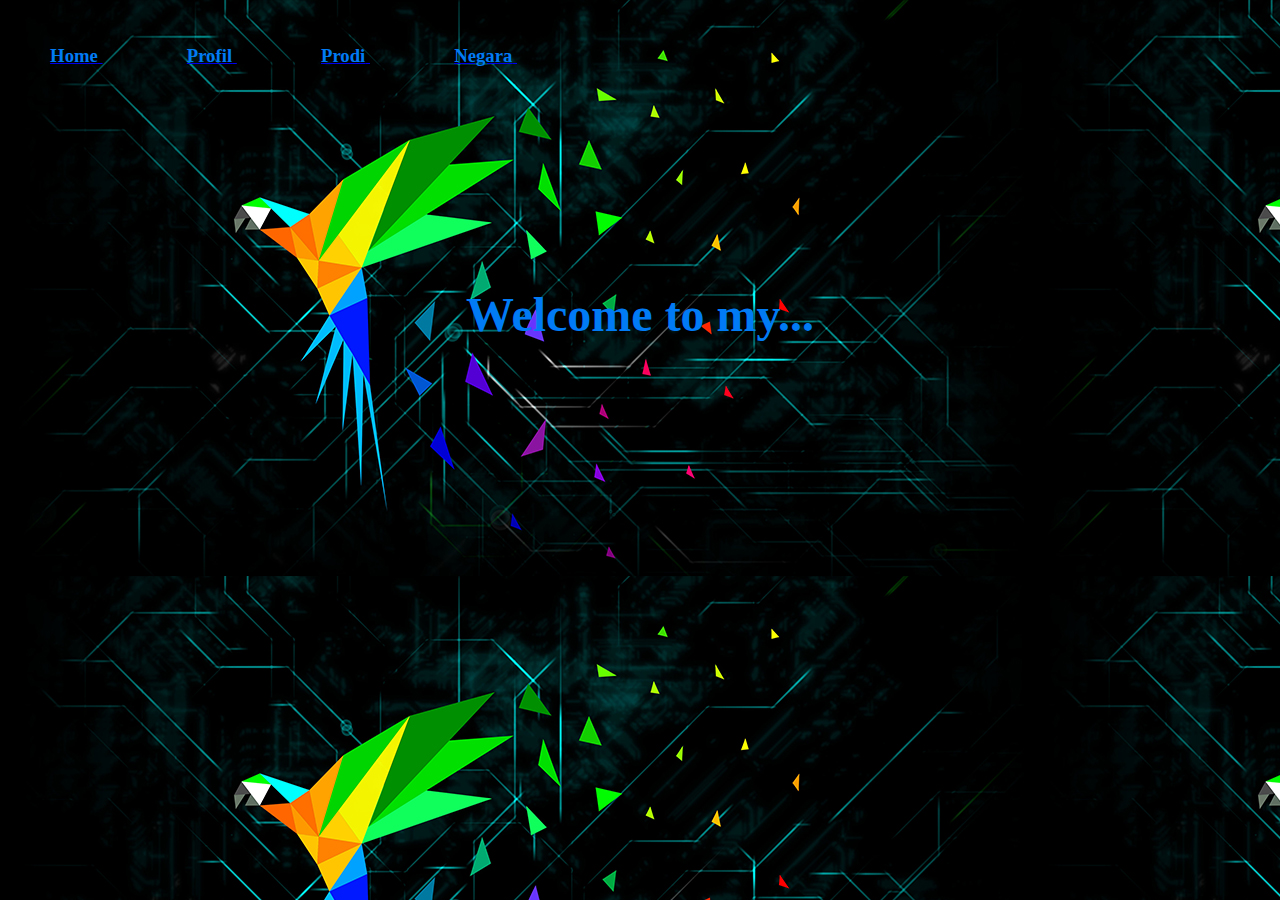
<file: 01-html/index.html>
<!DOCTYPE html>
<html lang="en">
<head>
	<meta charset="utf-8">
	<title>
		Homepage
	</title>
</head>
<body background="background_parrot.jpg">
	<br />
	<h3 align="left">
        &nbsp;&nbsp;&nbsp;&nbsp;&nbsp;&nbsp;&nbsp;&nbsp;
		<a href="index.html">
            <font face="Lato" color="#017bf5">Home</font>
        </a>&nbsp;&nbsp;&nbsp;&nbsp;&nbsp;&nbsp;&nbsp;&nbsp;&nbsp;&nbsp;&nbsp;&nbsp;&nbsp;&nbsp;&nbsp;&nbsp;&nbsp;
        <a href="profile.html">
            <font face="Lato" color="#017bf5">Profil</font>
        </a>&nbsp;&nbsp;&nbsp;&nbsp;&nbsp;&nbsp;&nbsp;&nbsp;&nbsp;&nbsp;&nbsp;&nbsp;&nbsp;&nbsp;&nbsp;&nbsp;&nbsp;
        <a href="major.html">
            <font face="Lato" color="#017bf5">Prodi</font>
        </a>&nbsp;&nbsp;&nbsp;&nbsp;&nbsp;&nbsp;&nbsp;&nbsp;&nbsp;&nbsp;&nbsp;&nbsp;&nbsp;&nbsp;&nbsp;&nbsp;&nbsp;
        <a href="country.html">
            <font face="Lato" color="#017bf5">Negara</font>
        </a>&nbsp;&nbsp;&nbsp;&nbsp;&nbsp;&nbsp;&nbsp;&nbsp;&nbsp;&nbsp;&nbsp;&nbsp;&nbsp;&nbsp;&nbsp;&nbsp;&nbsp;
	</h3>
	<br /><br /><br /><br /><br /><br /><br /><br /><br /><br />
	<h1 align="center">
		<font face="Lato" color="#017bf5" size="7">
			Welcome to my...
		</font>
	</h1>
	<br />
</body>
</html>
</file>
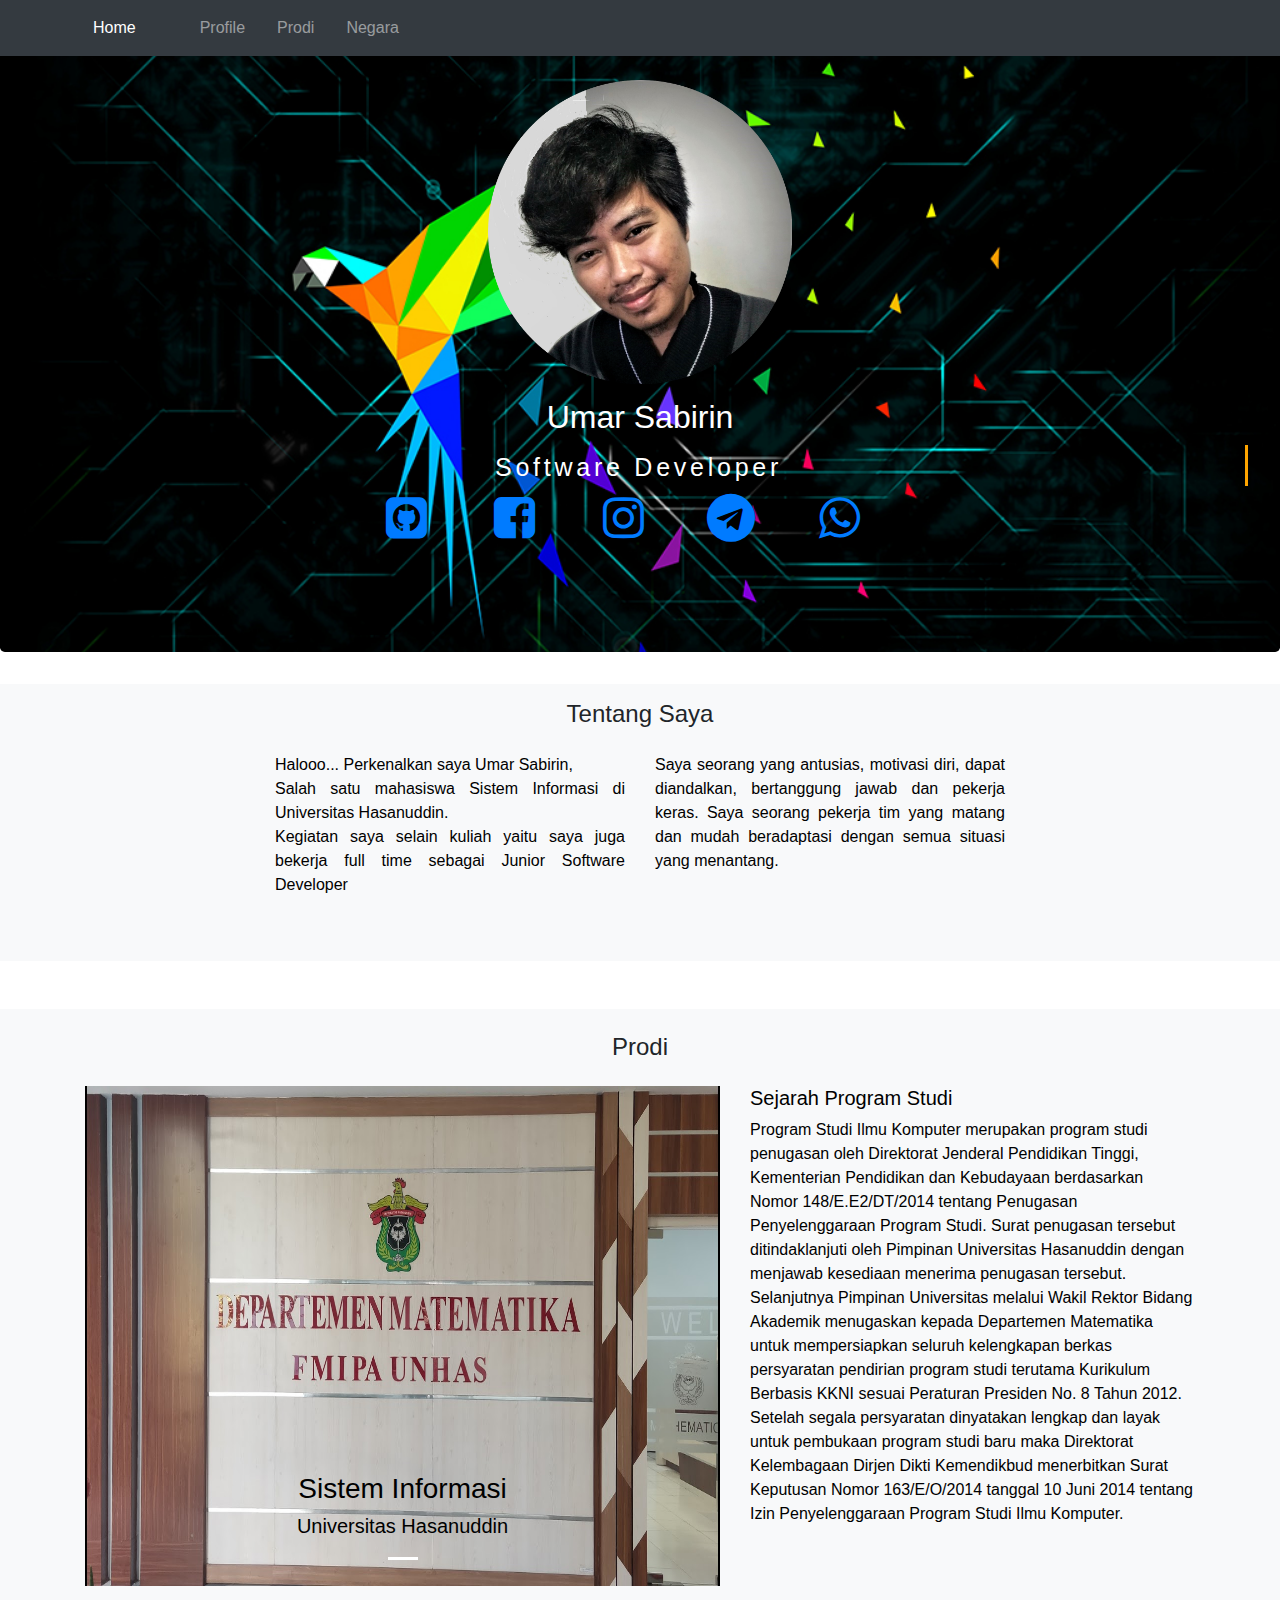
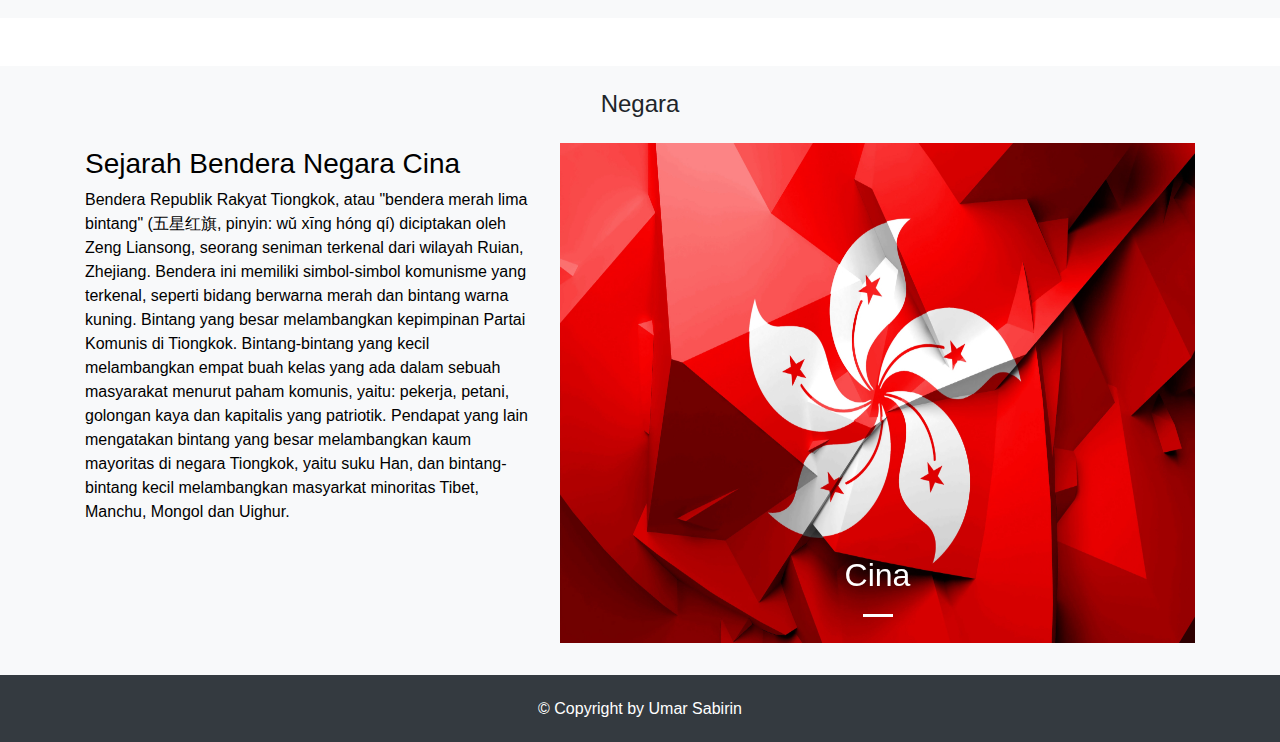
<file: 03-bootstrap/index.html>
<!doctype html>
<html lang="en">
  <head>
    <!-- Required meta tags -->
    <meta charset="utf-8">
    <meta name="viewport" content="width=device-width, initial-scale=1, shrink-to-fit=no">
	
	<!-- CSS -->
	<link rel="stylesheet" href="style.css">

	<link href="https://stackpath.bootstrapcdn.com/font-awesome/4.7.0/css/font-awesome.min.css" rel="stylesheet" integrity="sha384-wvfXpqpZZVQGK6TAh5PVlGOfQNHSoD2xbE+QkPxCAFlNEevoEH3Sl0sibVcOQVnN" crossorigin="anonymous">

    <!-- Bootstrap CSS -->
    <link rel="stylesheet" href="https://stackpath.bootstrapcdn.com/bootstrap/4.4.1/css/bootstrap.min.css" integrity="sha384-Vkoo8x4CGsO3+Hhxv8T/Q5PaXtkKtu6ug5TOeNV6gBiFeWPGFN9MuhOf23Q9Ifjh" crossorigin="anonymous">

    <title>Welcome</title>
  </head>
  <body>

	<!-- Navbar -->
	<nav class="navbar navbar-expand-lg navbar-dark bg-dark fixed-top">
		<div class="container">
			   <button class="navbar-toggler" type="button" data-toggle="collapse" data-target="#navbarNav"  aria-controls="navbarNav" aria-expanded="false" aria-label="Toggle navigation">
			   <span class="navbar-toggler-icon"></span>
			   </button>
		  <div class="collapse navbar-collapse" id="navbarNav">
		   <ul class="navbar-nav">
			  <li class="nav-item active">
				<a class="nav-link" href="#home">Home <span class="sr-only">(current)</span></a>
			  </li>
			  <li class="nav-item ml-5">
				<a class="nav-link" href="#about">Profile</a>
			  </li>
			  <li class="nav-item ml-3">
				<a class="nav-link" href="#major">Prodi</a>
			  </li>
			  <li class="nav-item ml-3">
				<a class="nav-link" href="#country">Negara</a>
			  </li>
			</ul>
		  </div>
		</div>
	</nav>
	<!-- End Navbar -->

	<!-- Banner -->
	<section class="main-content" id="home">
		<div class="jumbotron text-center pt-5">
		<img src="assets/Umar.png" width="25%">
		<h2>Umar Sabirin</h2>
		<div class="typewriter mb-2"><p>Software Developer</p></div>
		<div class="icon">
			<div class="row">
			<div class="col">
				<a href="https://github.com/umars28" target="_blank"><i class="fa fa-github-square fa-3x"></i></a>
				<a href="https://web.facebook.com/umarc.speedy.1" target="_blank"><i class="fa fa-facebook-square fa-3x"></i></a>
				<a href="https://www.instagram.com/umar_s28/?hl=id" target="_blank"><i class="fa fa-instagram fa-3x"></i></a>
				<a href="https://t.me/umarsabirin" target="_blank"><i class="fa fa-telegram fa-3x"></i></a>
				<a href="https://api.whatsapp.com/send?phone=6285341770639&text=Assalamualaikum Warahmatullahi Wabarakatuh" target="_blank"><i class="fa fa-whatsapp fa-3x"></i></a>
			</div>
			</div>
		</div> <br>
		</div>
	</section>
	<!-- End Banner -->
	

	<!-- Tentang Saya -->
	<section class="about bg-light" id="about">
		<div class="container text-center">
		<div class="row pt-3 pb-3">
			<div class="col">
			<h4>Tentang Saya</h4>
			</div>
		</div>
		<div class="row justify-content-center text-justify pb-5">
			<div class="col-md-4">
			<p>Halooo... Perkenalkan saya Umar Sabirin, <br /> Salah satu mahasiswa Sistem Informasi di Universitas Hasanuddin. <br /> Kegiatan saya selain kuliah yaitu saya juga bekerja full time sebagai Junior Software Developer</p>
			</div>
			<div class="col-md-4">
			<p>Saya seorang yang antusias, motivasi diri, dapat diandalkan, bertanggung jawab dan pekerja keras. Saya seorang pekerja tim yang matang dan mudah beradaptasi dengan semua situasi yang menantang.</p>
			</div>
		</div>
		</div>
	</section>
	<!-- End Tentang Saya -->

	<!-- Prodi -->
	<section class="major bg-light pt-3 mt-5 pb-3" id="major">
		<div class="container">
		<div class="row text-center pb-2 mb-2 mt-2">
			<div class="col">
				<h4>Prodi</h4>
			</div>
		</div>
		<div class="row mb-3">
			<div class="col-md-7">
			<div id="carouselExampleCaptions" class="carousel slide" data-ride="carousel">
				<ol class="carousel-indicators">
				<li data-target="#carouselExampleCaptions" data-slide-to="0" class="active"></li>
				</ol>
				<div class="carousel-inner">
				<div class="carousel-item active">
					<img src="assets/major.jpeg" height="500px" class="d-block w-100" alt="...">
					<div class="carousel-caption d-none d-md-block">
						<h3>Sistem Informasi</h3>
						<h5>Universitas Hasanuddin</h5>
					</div>
				</div>
			</div>
			</div>
		</div>
		<div class="col-md-5">
			<h5>Sejarah Program Studi</h5>
			<p>Program Studi Ilmu Komputer merupakan program studi penugasan oleh Direktorat Jenderal Pendidikan Tinggi, Kementerian Pendidikan dan Kebudayaan berdasarkan Nomor 148/E.E2/DT/2014 tentang Penugasan Penyelenggaraan Program Studi. Surat penugasan tersebut ditindaklanjuti oleh Pimpinan Universitas Hasanuddin dengan menjawab kesediaan menerima penugasan tersebut. Selanjutnya Pimpinan Universitas melalui Wakil Rektor Bidang Akademik menugaskan kepada Departemen Matematika untuk mempersiapkan seluruh kelengkapan berkas persyaratan pendirian program studi terutama Kurikulum Berbasis KKNI sesuai Peraturan Presiden No. 8 Tahun 2012. Setelah segala persyaratan dinyatakan lengkap dan layak untuk pembukaan program studi baru maka Direktorat Kelembagaan Dirjen Dikti Kemendikbud menerbitkan Surat Keputusan Nomor 163/E/O/2014 tanggal 10 Juni 2014 tentang Izin Penyelenggaraan Program Studi Ilmu Komputer. </p>
		</div>
		</div>
	</section>
	<!-- End Prodi -->
  

	<!-- Negara -->
	<section class="country bg-light pt-3 mt-5 pb-3" id="country">
		<div class="container">
		<div class="row text-center pb-2 mb-2 mt-2">
			<div class="col">
				<h4>Negara</h4>
			</div>
		</div>
		<div class="row mb-3">
			<div class="col-md-5">
				<h3>Sejarah Bendera Negara Cina</h3>
				<p>Bendera Republik Rakyat Tiongkok, atau "bendera merah lima bintang" (五星红旗, pinyin: wǔ xīng hóng qí) diciptakan oleh Zeng Liansong, seorang seniman terkenal dari wilayah Ruian, Zhejiang.
					Bendera ini memiliki simbol-simbol komunisme yang terkenal, seperti bidang berwarna merah dan bintang warna kuning. Bintang yang besar melambangkan kepimpinan Partai Komunis di Tiongkok. Bintang-bintang yang kecil melambangkan empat buah kelas yang ada dalam sebuah masyarakat menurut paham komunis, yaitu: pekerja, petani, golongan kaya dan kapitalis yang patriotik. Pendapat yang lain mengatakan bintang yang besar melambangkan kaum mayoritas di negara Tiongkok, yaitu suku Han, dan bintang-bintang kecil melambangkan masyarkat minoritas Tibet, Manchu, Mongol dan Uighur.</p>
			</div>
			<div class="col-md-7">
			<div id="carouselExampleCaptions" class="carousel slide" data-ride="carousel">
				<ol class="carousel-indicators">
				<li data-target="#carouselExampleCaptions" data-slide-to="0" class="active"></li>
				</ol>
				<div class="carousel-inner">
				<div class="carousel-item active">
					<img src="assets/country.jpg" height="500px" class="d-block w-100" alt="...">
					<div class="carousel-caption d-none d-md-block">
						<h2>Cina</h2>
					</div>
				</div>
			</div>
			</div>
		</div>
		</div>
	</section>
	<!-- End Negara -->


<!-- Footer -->
<section class="footer" id="footer">
    <footer class="navbar-nav bg-dark text-center pt-4 pb-3">
      <h6>&#169; Copyright by Umar Sabirin</h6>
    </footer>
  </section>
  <!-- End Footer -->
    
  </body>
</html>
</file>
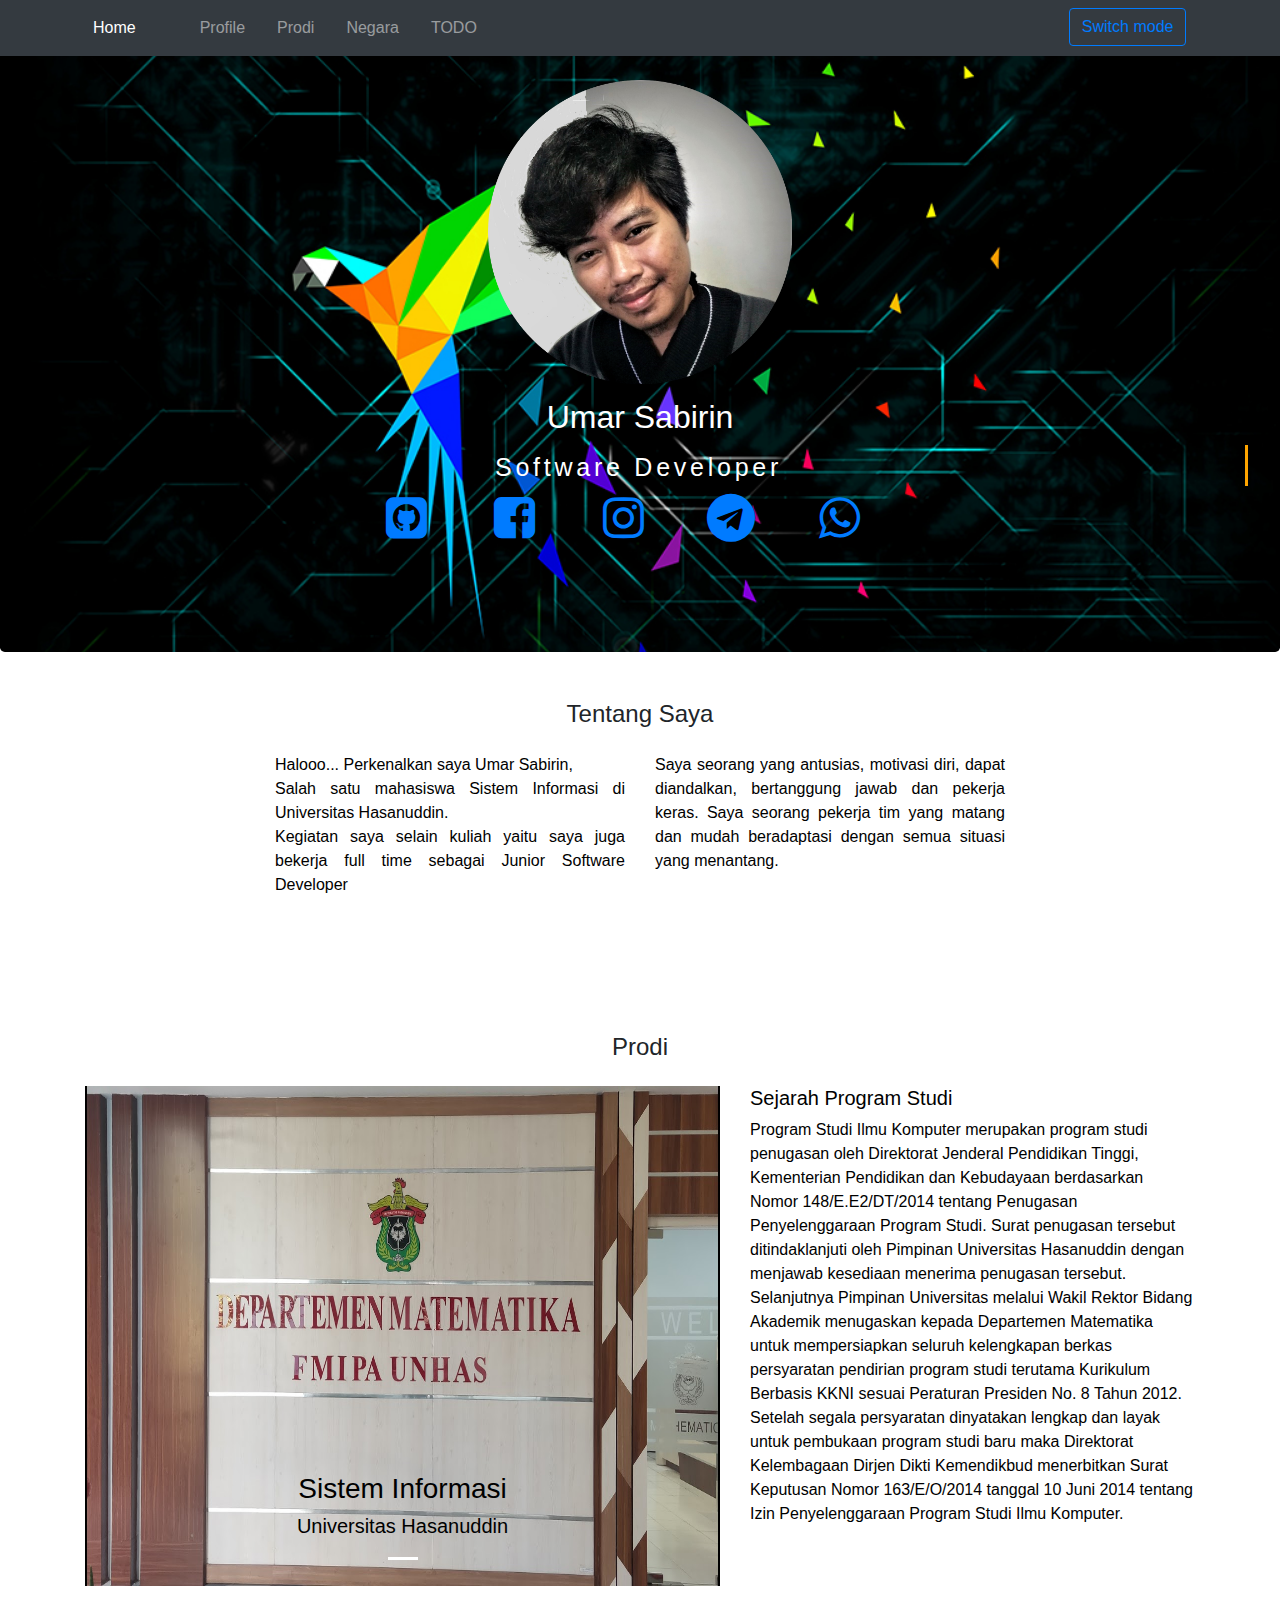
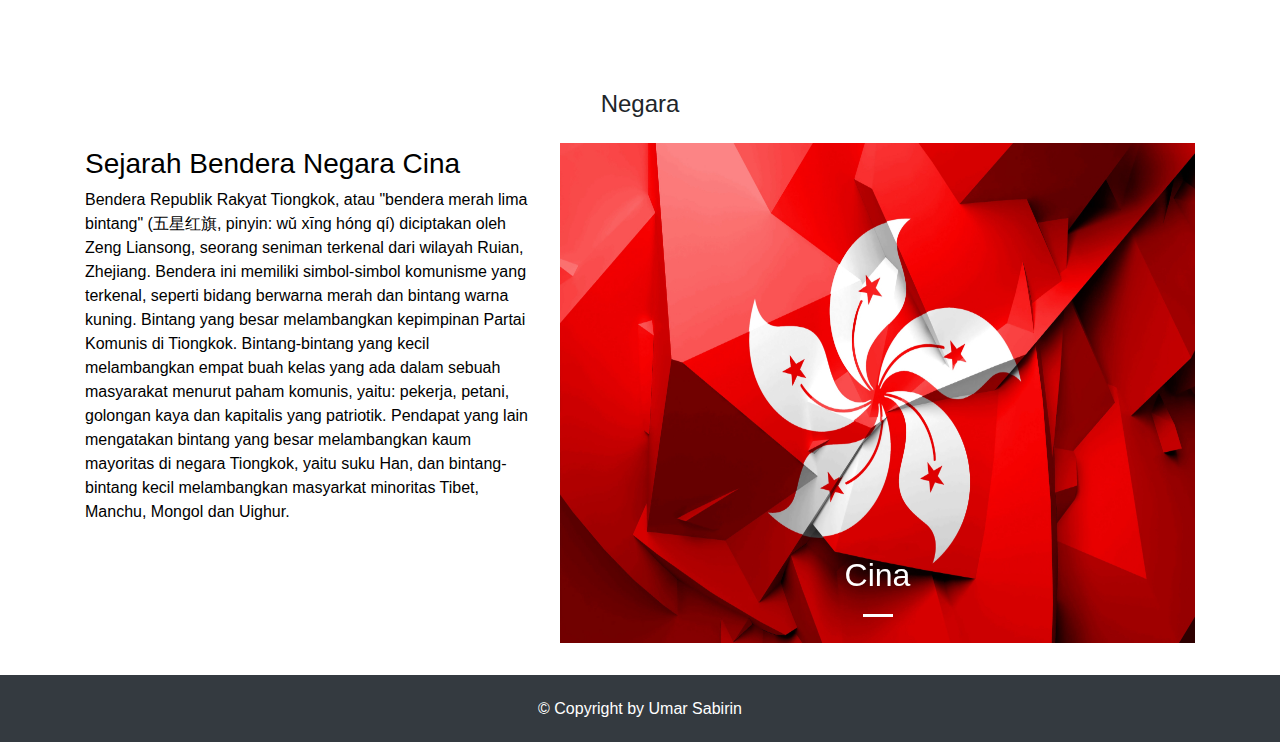
<file: 04-js/index.html>
<!doctype html>
<html lang="en">
  <head>
    <!-- Required meta tags -->
    <meta charset="utf-8">
    <meta name="viewport" content="width=device-width, initial-scale=1, shrink-to-fit=no">
	
	<!-- CSS -->
	<link rel="stylesheet" href="style.css">

	<link href="https://stackpath.bootstrapcdn.com/font-awesome/4.7.0/css/font-awesome.min.css" rel="stylesheet" integrity="sha384-wvfXpqpZZVQGK6TAh5PVlGOfQNHSoD2xbE+QkPxCAFlNEevoEH3Sl0sibVcOQVnN" crossorigin="anonymous">

    <!-- Bootstrap CSS -->
	<link rel="stylesheet" href="https://stackpath.bootstrapcdn.com/bootstrap/4.4.1/css/bootstrap.min.css" integrity="sha384-Vkoo8x4CGsO3+Hhxv8T/Q5PaXtkKtu6ug5TOeNV6gBiFeWPGFN9MuhOf23Q9Ifjh" crossorigin="anonymous">
	

    <title>Welcome</title>
  </head>
  <body>

	<!-- Navbar -->
	<nav class="navbar navbar-expand-lg navbar-dark bg-dark fixed-top">
		<div class="container">
			   <button class="navbar-toggler" type="button" data-toggle="collapse" data-target="#navbarNav"  aria-controls="navbarNav" aria-expanded="false" aria-label="Toggle navigation">
			   <span class="navbar-toggler-icon"></span>
			   </button>
		  <div class="collapse navbar-collapse" id="navbarNav">
		   <ul class="navbar-nav">
			  <li class="nav-item active">
				<a class="nav-link" href="#home">Home <span class="sr-only">(current)</span></a>
			  </li>
			  <li class="nav-item ml-5">
				<a class="nav-link" href="#about">Profile</a>
			  </li>
			  <li class="nav-item ml-3">
				<a class="nav-link" href="#major">Prodi</a>
			  </li>
			  <li class="nav-item ml-3">
				<a class="nav-link" href="#country">Negara</a>
			  </li>
			  <li class="nav-item ml-3">
				<a class="nav-link" href="todo.html">TODO</a>
			  </li>
			  <li class="nav-item ml-4">
				<div class="btn-container-right">
					<button id="dark-mode" class="btn btn-outline-primary">Switch mode</button>
				</div>
			  </li>
			</ul>
		  </div>
		</div>
	</nav>
	<!-- End Navbar -->

	<!-- Banner -->
	<section class="main-content" id="home">
		<div class="jumbotron text-center pt-5">
		<img src="assets/Umar.png" width="25%">
		<h2>Umar Sabirin</h2>
		<div class="typewriter mb-2"><p>Software Developer</p></div>
		<div class="icon">
			<div class="row">
			<div class="col">
				<a href="https://github.com/umars28" target="_blank"><i class="fa fa-github-square fa-3x"></i></a>
				<a href="https://web.facebook.com/umarc.speedy.1" target="_blank"><i class="fa fa-facebook-square fa-3x"></i></a>
				<a href="https://www.instagram.com/umar_s28/?hl=id" target="_blank"><i class="fa fa-instagram fa-3x"></i></a>
				<a href="https://t.me/umarsabirin" target="_blank"><i class="fa fa-telegram fa-3x"></i></a>
				<a href="https://api.whatsapp.com/send?phone=6285341770639&text=Assalamualaikum Warahmatullahi Wabarakatuh" target="_blank"><i class="fa fa-whatsapp fa-3x"></i></a>
			</div>
			</div>
		</div> <br>
		</div>
	</section>
	<!-- End Banner -->
	

	<!-- Tentang Saya -->
	<section class="about" id="about">
		<div class="container text-center">
		<div class="row pt-3 pb-3">
			<div class="col">
			<h4>Tentang Saya</h4>
			</div>
		</div>
		<div class="row justify-content-center text-justify pb-5">
			<div class="col-md-4">
			<p>Halooo... Perkenalkan saya Umar Sabirin, <br /> Salah satu mahasiswa Sistem Informasi di Universitas Hasanuddin. <br /> Kegiatan saya selain kuliah yaitu saya juga bekerja full time sebagai Junior Software Developer</p>
			</div>
			<div class="col-md-4">
			<p>Saya seorang yang antusias, motivasi diri, dapat diandalkan, bertanggung jawab dan pekerja keras. Saya seorang pekerja tim yang matang dan mudah beradaptasi dengan semua situasi yang menantang.</p>
			</div>
		</div>
		</div>
	</section>
	<!-- End Tentang Saya -->

	<!-- Prodi -->
	<section class="major pt-3 mt-5 pb-3" id="major">
		<div class="container">
		<div class="row text-center pb-2 mb-2 mt-2">
			<div class="col">
				<h4>Prodi</h4>
			</div>
		</div>
		<div class="row mb-3">
			<div class="col-md-7">
			<div id="carouselExampleCaptions" class="carousel slide" data-ride="carousel">
				<ol class="carousel-indicators">
				<li data-target="#carouselExampleCaptions" data-slide-to="0" class="active"></li>
				</ol>
				<div class="carousel-inner">
				<div class="carousel-item active">
					<img src="assets/major.jpeg" height="500px" class="d-block w-100" alt="...">
					<div class="carousel-caption d-none d-md-block">
						<h3>Sistem Informasi</h3>
						<h5>Universitas Hasanuddin</h5>
					</div>
				</div>
			</div>
			</div>
		</div>
		<div class="col-md-5">
			<h5>Sejarah Program Studi</h5>
			<p>Program Studi Ilmu Komputer merupakan program studi penugasan oleh Direktorat Jenderal Pendidikan Tinggi, Kementerian Pendidikan dan Kebudayaan berdasarkan Nomor 148/E.E2/DT/2014 tentang Penugasan Penyelenggaraan Program Studi. Surat penugasan tersebut ditindaklanjuti oleh Pimpinan Universitas Hasanuddin dengan menjawab kesediaan menerima penugasan tersebut. Selanjutnya Pimpinan Universitas melalui Wakil Rektor Bidang Akademik menugaskan kepada Departemen Matematika untuk mempersiapkan seluruh kelengkapan berkas persyaratan pendirian program studi terutama Kurikulum Berbasis KKNI sesuai Peraturan Presiden No. 8 Tahun 2012. Setelah segala persyaratan dinyatakan lengkap dan layak untuk pembukaan program studi baru maka Direktorat Kelembagaan Dirjen Dikti Kemendikbud menerbitkan Surat Keputusan Nomor 163/E/O/2014 tanggal 10 Juni 2014 tentang Izin Penyelenggaraan Program Studi Ilmu Komputer. </p>
		</div>
		</div>
	</section>
	<!-- End Prodi -->
  

	<!-- Negara -->
	<section class="country pt-3 mt-5 pb-3" id="country">
		<div class="container">
		<div class="row text-center pb-2 mb-2 mt-2">
			<div class="col">
				<h4>Negara</h4>
			</div>
		</div>
		<div class="row mb-3">
			<div class="col-md-5">
				<h3>Sejarah Bendera Negara Cina</h3>
				<p>Bendera Republik Rakyat Tiongkok, atau "bendera merah lima bintang" (五星红旗, pinyin: wǔ xīng hóng qí) diciptakan oleh Zeng Liansong, seorang seniman terkenal dari wilayah Ruian, Zhejiang.
					Bendera ini memiliki simbol-simbol komunisme yang terkenal, seperti bidang berwarna merah dan bintang warna kuning. Bintang yang besar melambangkan kepimpinan Partai Komunis di Tiongkok. Bintang-bintang yang kecil melambangkan empat buah kelas yang ada dalam sebuah masyarakat menurut paham komunis, yaitu: pekerja, petani, golongan kaya dan kapitalis yang patriotik. Pendapat yang lain mengatakan bintang yang besar melambangkan kaum mayoritas di negara Tiongkok, yaitu suku Han, dan bintang-bintang kecil melambangkan masyarkat minoritas Tibet, Manchu, Mongol dan Uighur.</p>
			</div>
			<div class="col-md-7">
			<div id="carouselExampleCaptions" class="carousel slide" data-ride="carousel">
				<ol class="carousel-indicators">
				<li data-target="#carouselExampleCaptions" data-slide-to="0" class="active"></li>
				</ol>
				<div class="carousel-inner">
				<div class="carousel-item active">
					<img src="assets/country.jpg" height="500px" class="d-block w-100" alt="...">
					<div class="carousel-caption d-none d-md-block">
						<h2>Cina</h2>
					</div>
				</div>
			</div>
			</div>
		</div>
		</div>
	</section>
	<!-- End Negara -->


<!-- Footer -->
<section class="footer" id="footer">
    <footer class="navbar-nav bg-dark text-center pt-4 pb-3">
      <h6>&#169; Copyright by Umar Sabirin</h6>
    </footer>
  </section>
  <!-- End Footer -->

  <script src="application.js"></script>  
  </body>
</html>
</file>
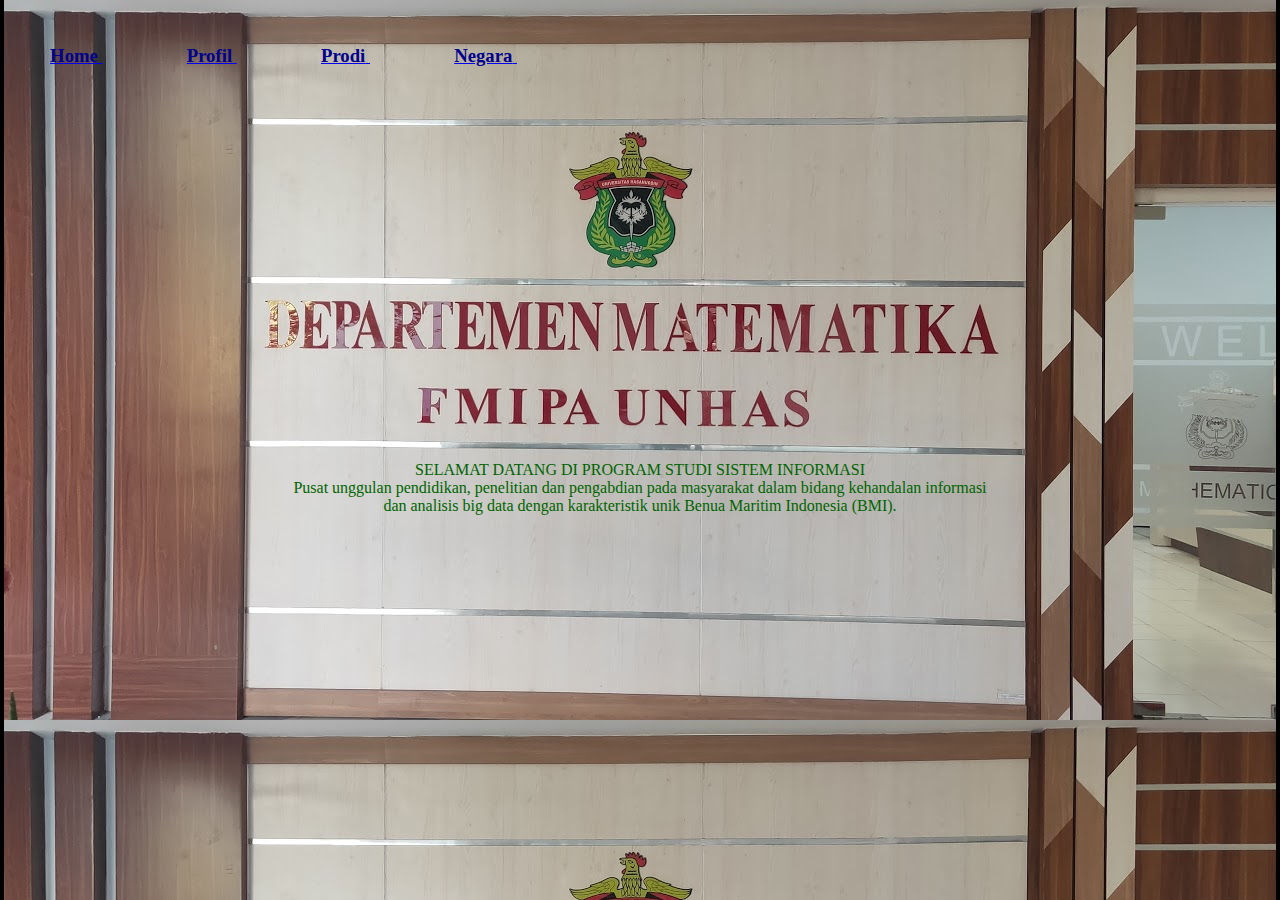
<file: 01-html/major.html>
<!DOCTYPE html>
<html lang="en">
<head>
	<meta charset="utf-8">
	<title>
		Homepage
	</title>
</head>
<body background="major.jpeg">
	<br />
	<h3 align="left">
        &nbsp;&nbsp;&nbsp;&nbsp;&nbsp;&nbsp;&nbsp;&nbsp;
		<a href="index.html">
            <font face="Lato" color="#00008B">Home</font>
        </a>&nbsp;&nbsp;&nbsp;&nbsp;&nbsp;&nbsp;&nbsp;&nbsp;&nbsp;&nbsp;&nbsp;&nbsp;&nbsp;&nbsp;&nbsp;&nbsp;&nbsp;
        <a href="profile.html">
            <font face="Lato" color="#00008B">Profil</font>
        </a>&nbsp;&nbsp;&nbsp;&nbsp;&nbsp;&nbsp;&nbsp;&nbsp;&nbsp;&nbsp;&nbsp;&nbsp;&nbsp;&nbsp;&nbsp;&nbsp;&nbsp;
        <a href="major.html">
            <font face="Lato" color="#00008B">Prodi</font>
        </a>&nbsp;&nbsp;&nbsp;&nbsp;&nbsp;&nbsp;&nbsp;&nbsp;&nbsp;&nbsp;&nbsp;&nbsp;&nbsp;&nbsp;&nbsp;&nbsp;&nbsp;
        <a href="country.html">
            <font face="Lato" color="#00008B">Negara</font>
        </a>&nbsp;&nbsp;&nbsp;&nbsp;&nbsp;&nbsp;&nbsp;&nbsp;&nbsp;&nbsp;&nbsp;&nbsp;&nbsp;&nbsp;&nbsp;&nbsp;&nbsp;
	</h3>
	<br /><br /><br /><br /><br /><br /><br /><br /><br /><br /><br /><br /><br /><br /><br /><br /><br /><br /><br /><br />
	<font face="Lato" color="#006400" size="3">
			<p align="center">SELAMAT DATANG
				DI PROGRAM STUDI SISTEM INFORMASI <br />
				Pusat unggulan pendidikan, penelitian dan pengabdian pada masyarakat dalam bidang kehandalan informasi <br /> dan analisis big data dengan karakteristik unik Benua Maritim Indonesia (BMI).</p>
	</font>
</body>
</html>
</file>
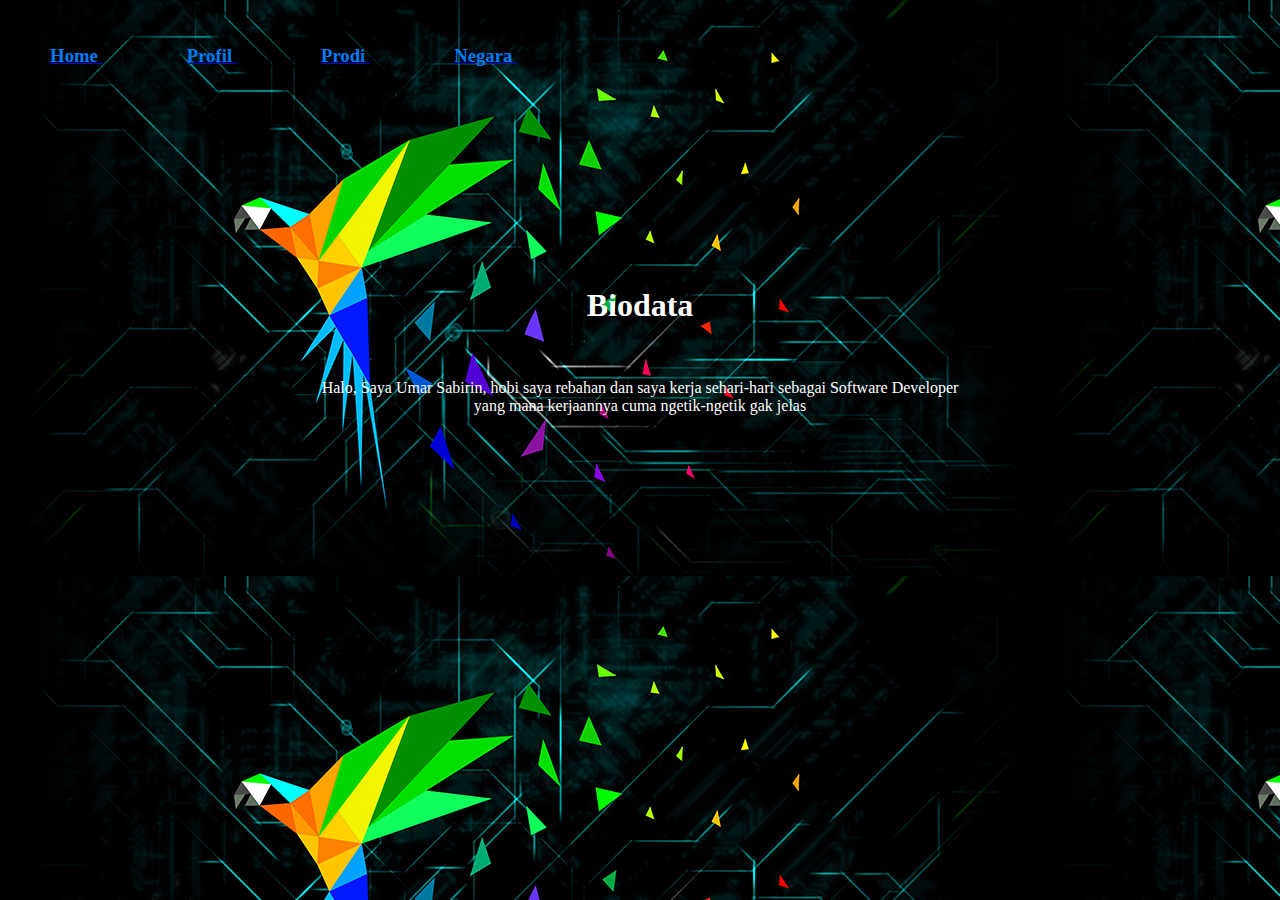
<file: 01-html/profile.html>
<!DOCTYPE html>
<html lang="en">
<head>
	<meta charset="utf-8">
	<title>
		Homepage
	</title>
</head>
<body background="background_parrot.jpg">
	<br />
	<h3 align="left">
        &nbsp;&nbsp;&nbsp;&nbsp;&nbsp;&nbsp;&nbsp;&nbsp;
		<a href="index.html">
            <font face="Lato" color="#017bf5">Home</font>
        </a>&nbsp;&nbsp;&nbsp;&nbsp;&nbsp;&nbsp;&nbsp;&nbsp;&nbsp;&nbsp;&nbsp;&nbsp;&nbsp;&nbsp;&nbsp;&nbsp;&nbsp;
        <a href="profile.html">
            <font face="Lato" color="#017bf5">Profil</font>
        </a>&nbsp;&nbsp;&nbsp;&nbsp;&nbsp;&nbsp;&nbsp;&nbsp;&nbsp;&nbsp;&nbsp;&nbsp;&nbsp;&nbsp;&nbsp;&nbsp;&nbsp;
        <a href="major.html">
            <font face="Lato" color="#017bf5">Prodi</font>
        </a>&nbsp;&nbsp;&nbsp;&nbsp;&nbsp;&nbsp;&nbsp;&nbsp;&nbsp;&nbsp;&nbsp;&nbsp;&nbsp;&nbsp;&nbsp;&nbsp;&nbsp;
        <a href="country.html">
            <font face="Lato" color="#017bf5">Negara</font>
        </a>&nbsp;&nbsp;&nbsp;&nbsp;&nbsp;&nbsp;&nbsp;&nbsp;&nbsp;&nbsp;&nbsp;&nbsp;&nbsp;&nbsp;&nbsp;&nbsp;&nbsp;
	</h3>
	<br /><br /><br /><br /><br /><br /><br /><br /><br /><br />
	<h1 align="center">
		<font face="Lato" color="#fff" size="6">
			Biodata
		</font>
	</h1>
	<br />
	<font face="Lato" color="#fff" size="3">
			<p align="center">Halo, Saya Umar Sabirin, hobi saya rebahan dan saya kerja sehari-hari sebagai Software Developer <br /> yang mana kerjaannya cuma ngetik-ngetik gak jelas</p>
	</font>
</body>
</html>
</file>
<file: 04-js/todo.html>
<!doctype html>
<html lang="en">
  <head>
    <!-- Required meta tags -->
    <meta charset="utf-8">
    <meta name="viewport" content="width=device-width, initial-scale=1">

    <!-- Bootstrap CSS -->
    <link href="https://cdn.jsdelivr.net/npm/bootstrap@5.1.1/dist/css/bootstrap.min.css" rel="stylesheet" integrity="sha384-F3w7mX95PdgyTmZZMECAngseQB83DfGTowi0iMjiWaeVhAn4FJkqJByhZMI3AhiU" crossorigin="anonymous">

    <title>To Do List</title>
  </head>
  <body>
    <div class="header text-center mt-5">
        <input type="text" id="input" class="input-sm">
        <button class="btn btn-primary">
            <span onclick="addElement()">Tambah</span>
        </button>
      </div>
    <div class="row row-cols-1 row-cols-md-2 g-4 text-center mt-5" id="js-to-do"></div>
    <script src="todo.js"></script> 
  </body>
</html>
</file>
<file: 03-bootstrap/style.css>
.jumbotron {
	background-image: url(assets/background_parrot.jpg);
	background-size: cover;
	width: 100%;
	position: static;
}

.jumbotron p, h3, h2 {
	color: white;
	font-size: 25px;
  padding-top: 4px;
}

.jumbotron img {
	padding-top: 32px;
  padding-bottom: 10px;
}

footer {
	color: white;
}

.typewriter p {
  overflow: hidden; 
  border-right: .15em solid orange; 
  white-space: nowrap; 
  margin: 0 auto; 
  letter-spacing: .15em; 
  animation: 
  typing 3.5s steps(40, end),
  blink-caret .75s step-end infinite;
}



.typewriter p {
  overflow: hidden; 
  border-right: .15em solid orange; 
  white-space: nowrap; 
  margin: 0 auto; 
  letter-spacing: .15em;
  animation: 
    typing 2.5s steps(40, end),
    blink-caret .75s step-end infinite;
}

/* The typing effect */
@keyframes typing {
  from { width: 0 }
  to { width: 75% }
}


@keyframes blink-caret {
  from, to { border-color: transparent }
  50% { border-color: transparent; }
}

.list-group img {
  width: 27px;
  height: 27px;
}

.icon i {
  width: 70px;
  height: 70px;
  margin-right: 34px;
}

.card-body img {
  width: 37px;
  height: 37px;
}

@media (max-width: 670px) {
  .icon i {
  width: 20px;
  height: 20px;
  margin-right: 34px;
  }

  .jumbotron img {
    padding-bottom: 9px;
  }

  .jumbotron p,h3 {
  color: white;
  font-size: 18px;
  padding-top: 4px;
  }
}

#icon-image {
  color: rgb(101, 69, 143);
}

.major h5,p, h3{
  color: black;
}

.country h5,p, h3{
  color: black;
}
</file>
<file: 04-js/style.css>
.jumbotron {
	background-image: url(assets/background_parrot.jpg);
	background-size: cover;
	width: 100%;
	position: static;
}

.jumbotron p, h3, h2 {
	color: white;
	font-size: 25px;
  padding-top: 4px;
}

.jumbotron img {
	padding-top: 32px;
  padding-bottom: 10px;
}

footer {
	color: white;
}

.typewriter p {
  overflow: hidden; 
  border-right: .15em solid orange; 
  white-space: nowrap; 
  margin: 0 auto; 
  letter-spacing: .15em; 
  animation: 
  typing 3.5s steps(40, end),
  blink-caret .75s step-end infinite;
}



.typewriter p {
  overflow: hidden; 
  border-right: .15em solid orange; 
  white-space: nowrap; 
  margin: 0 auto; 
  letter-spacing: .15em;
  animation: 
    typing 2.5s steps(40, end),
    blink-caret .75s step-end infinite;
}

/* The typing effect */
@keyframes typing {
  from { width: 0 }
  to { width: 75% }
}


@keyframes blink-caret {
  from, to { border-color: transparent }
  50% { border-color: transparent; }
}

.list-group img {
  width: 27px;
  height: 27px;
}

.icon i {
  width: 70px;
  height: 70px;
  margin-right: 34px;
}

.card-body img {
  width: 37px;
  height: 37px;
}

@media (max-width: 670px) {
  .icon i {
  width: 20px;
  height: 20px;
  margin-right: 34px;
  }

  .jumbotron img {
    padding-bottom: 9px;
  }

  .jumbotron p,h3 {
  color: white;
  font-size: 18px;
  padding-top: 4px;
  }
}

#icon-image {
  color: rgb(101, 69, 143);
}

.major h5,p, h3{
  color: black;
}

.country h5,p, h3{
  color: black;
}

.dark{
  background-color: #222;
  color: black;
}

#dark-mode {
  float: right;
}

.btn-container-right {
  margin-left: 560px;
}
</file>
